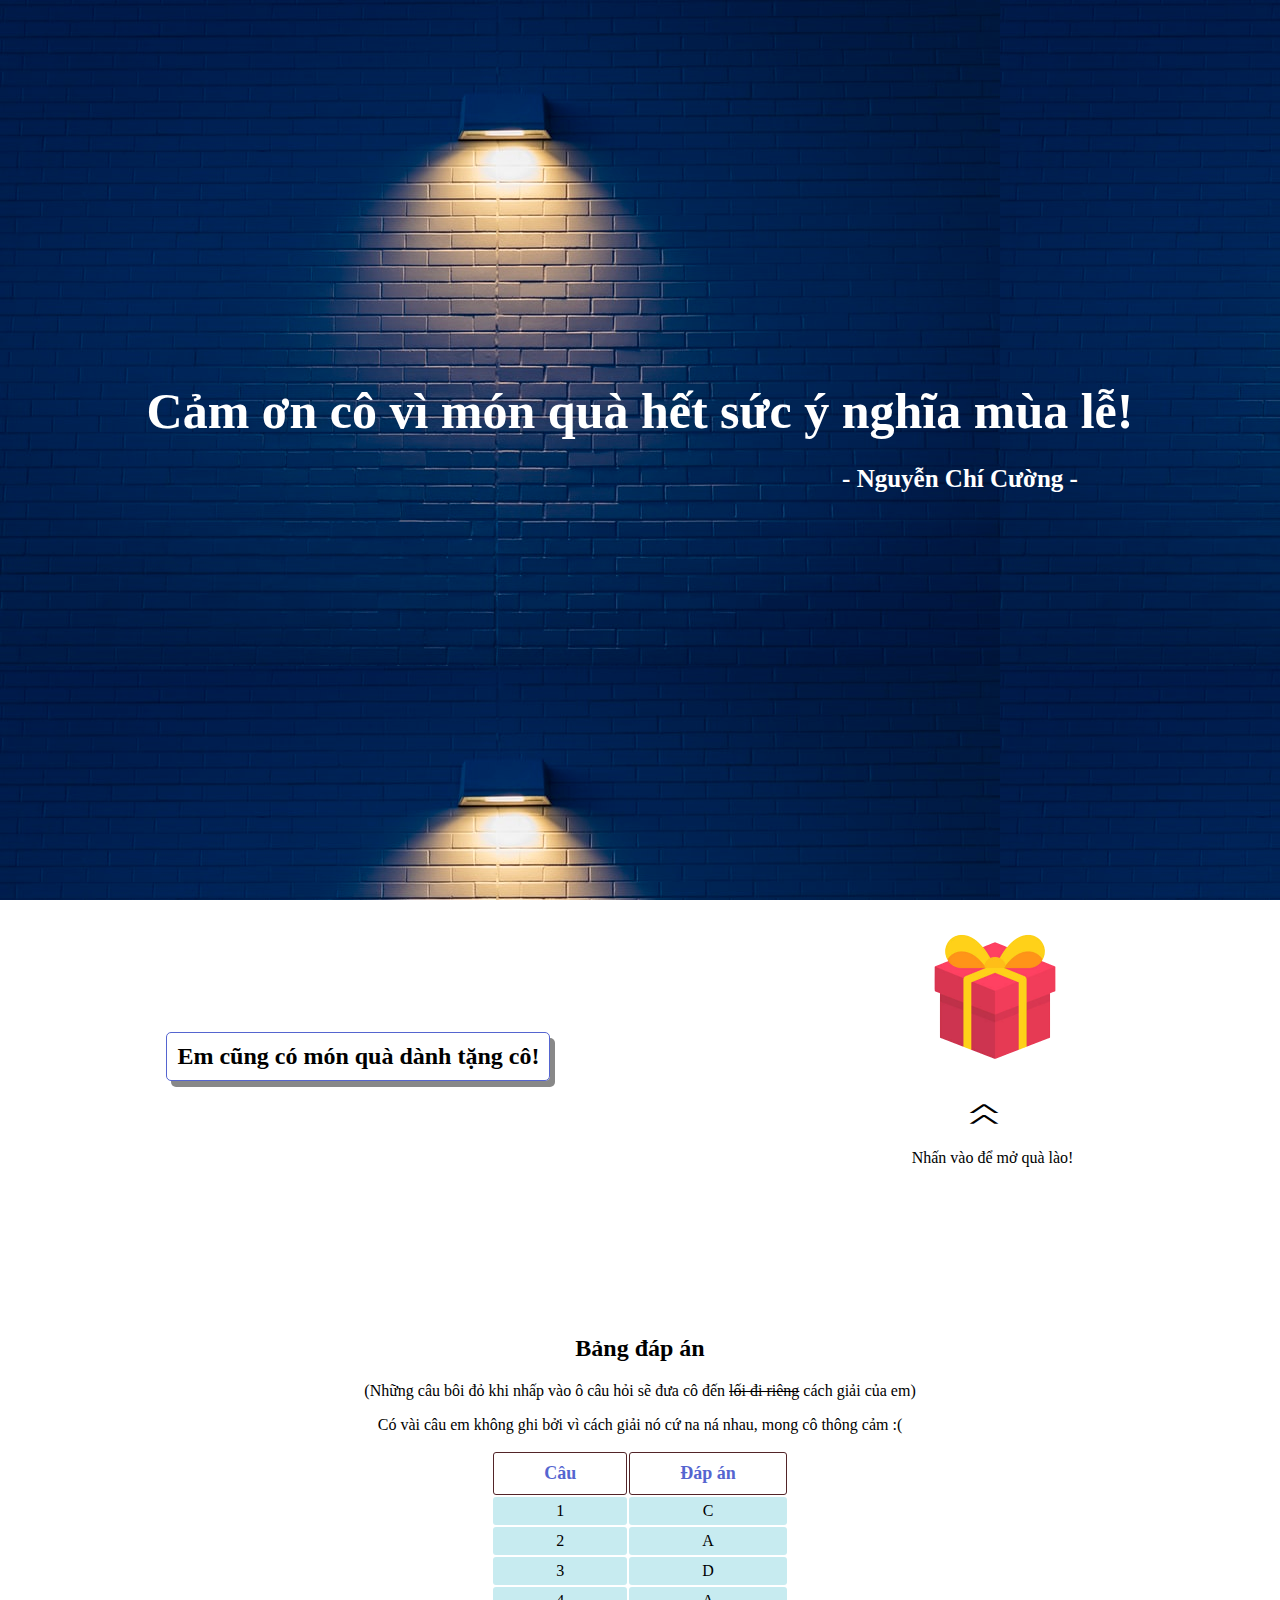
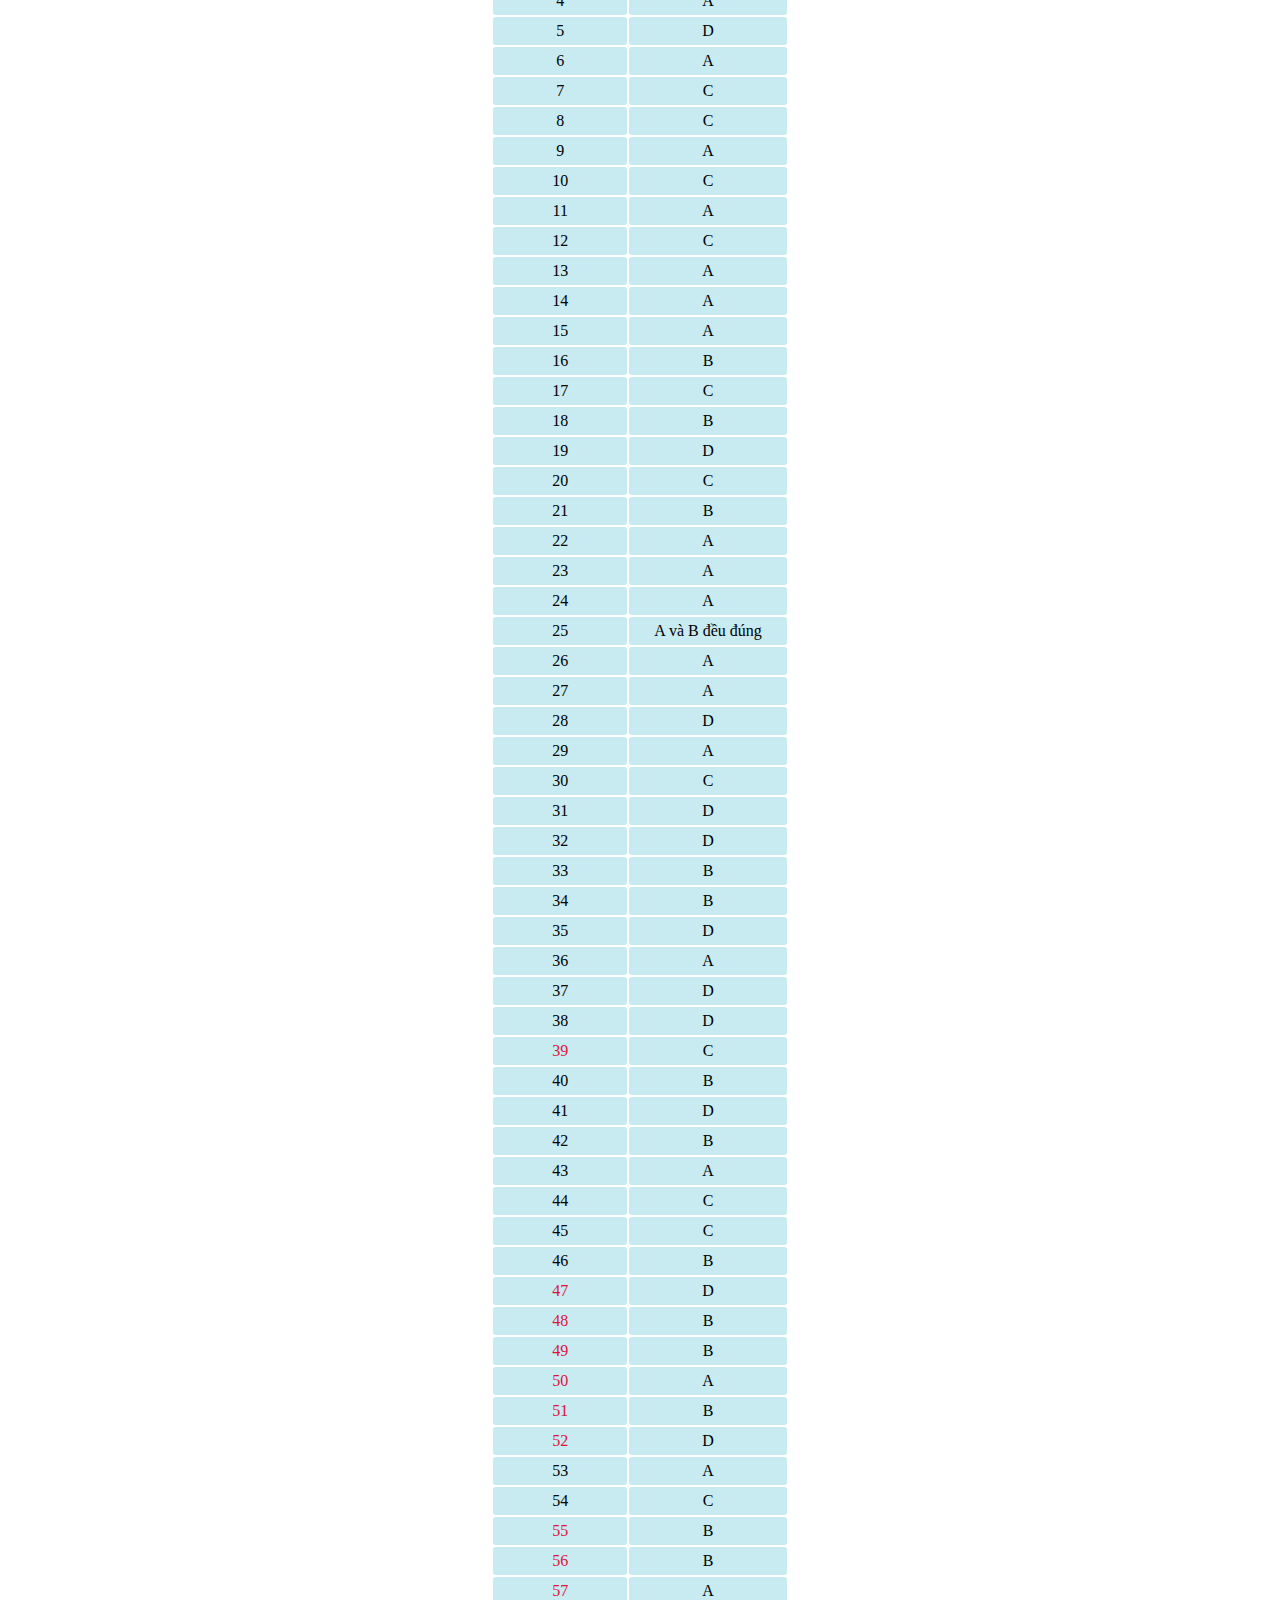
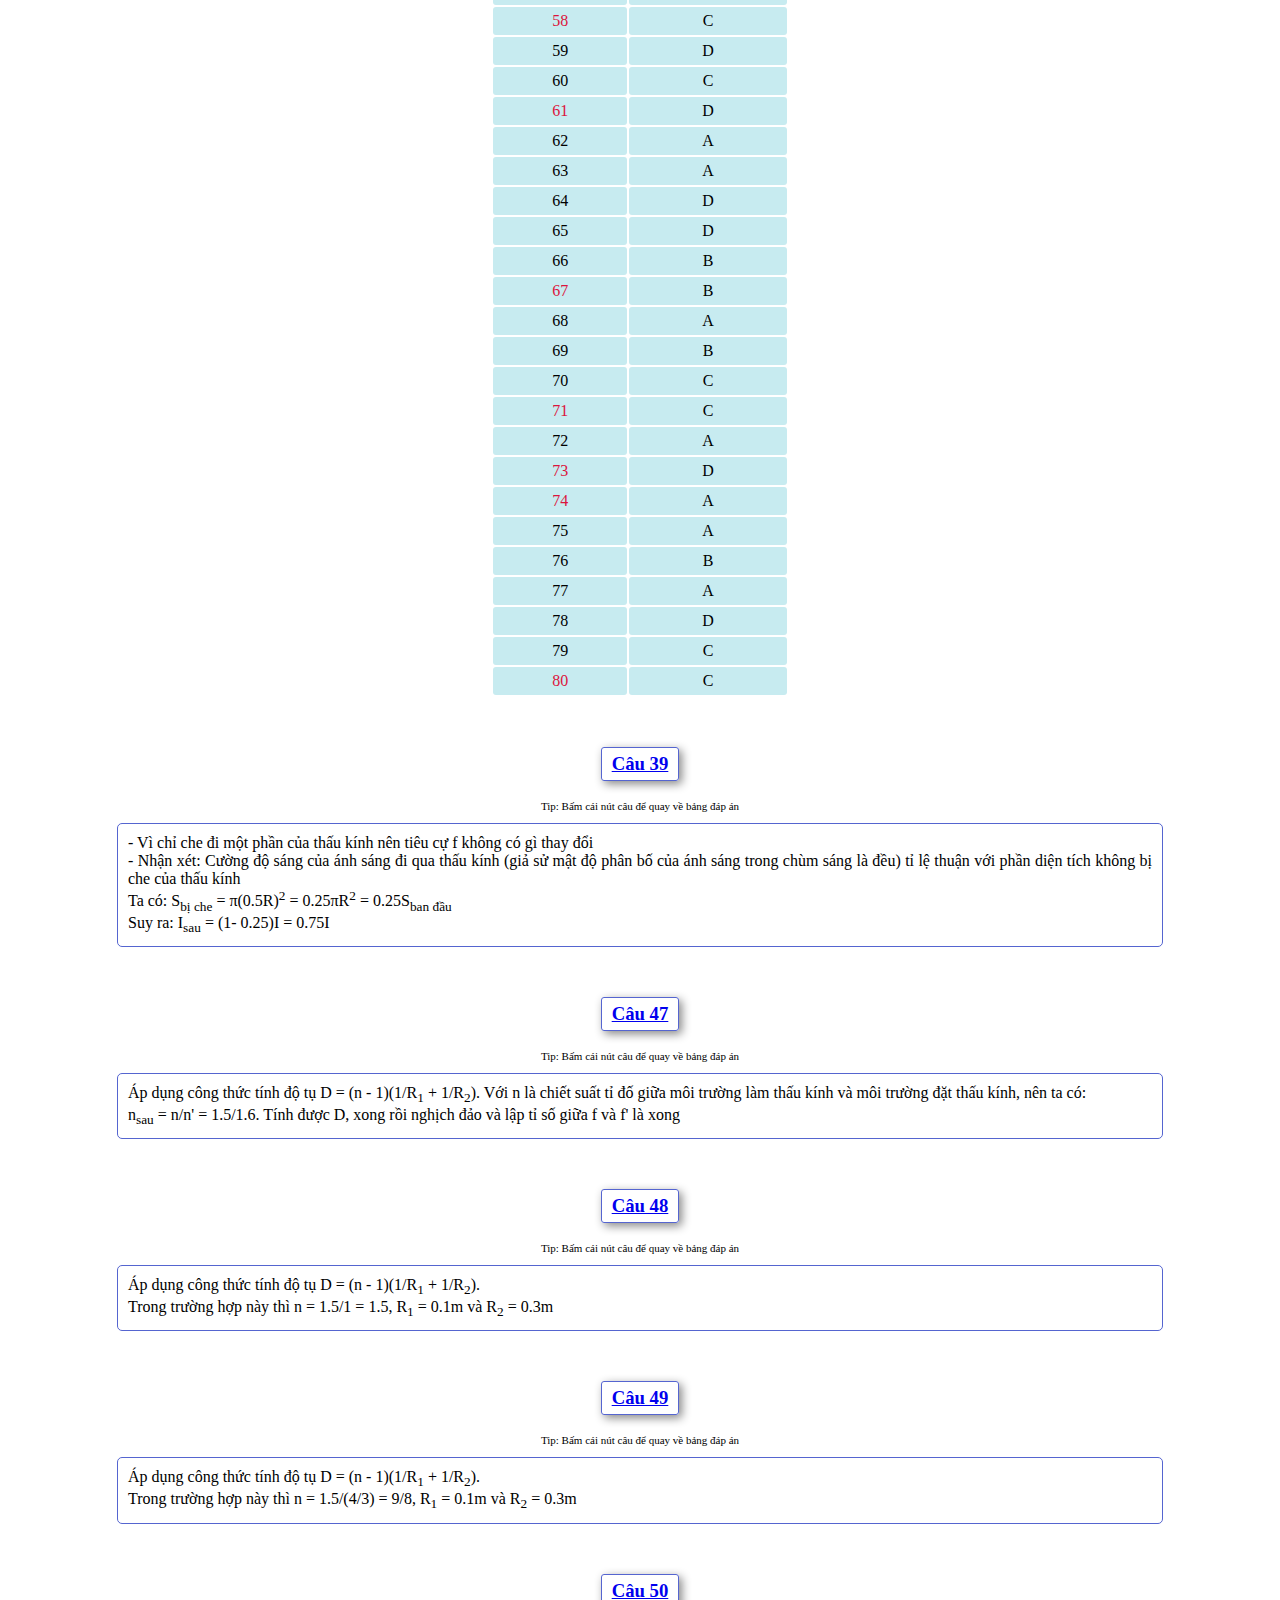
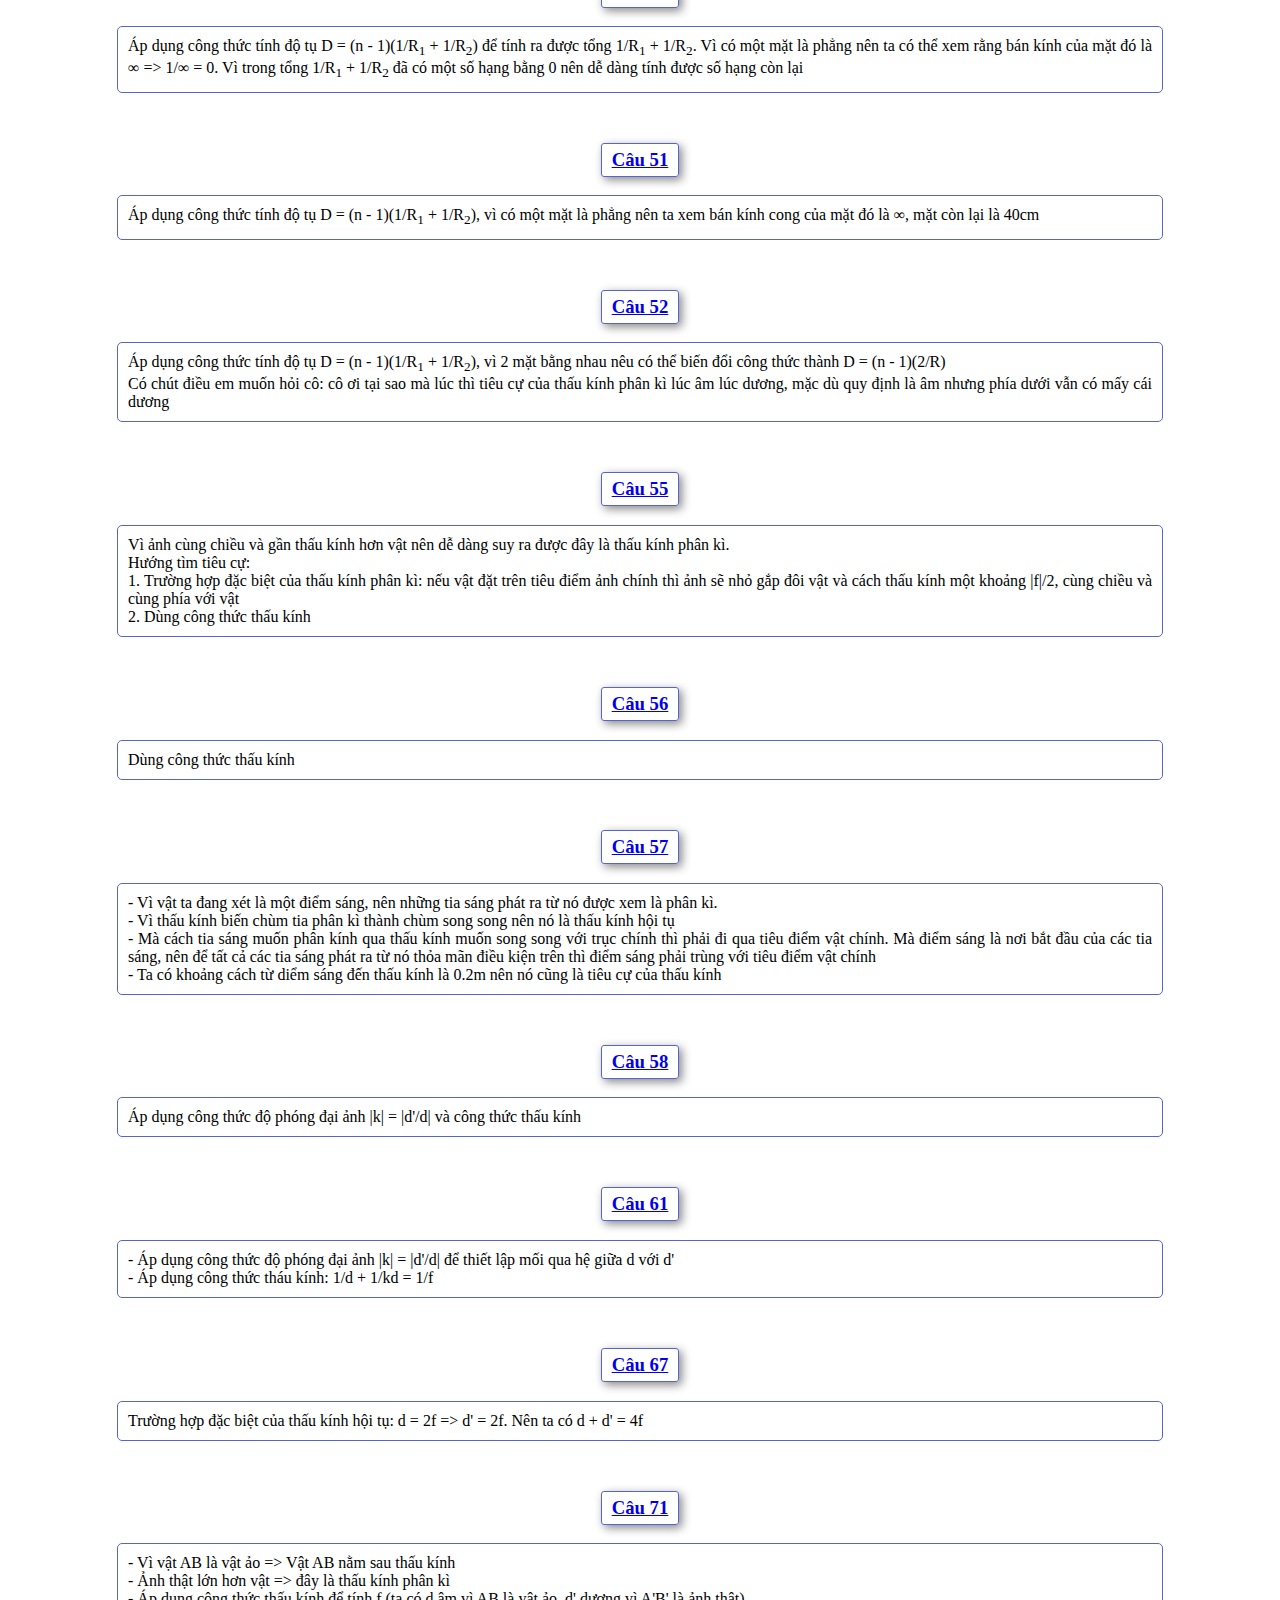
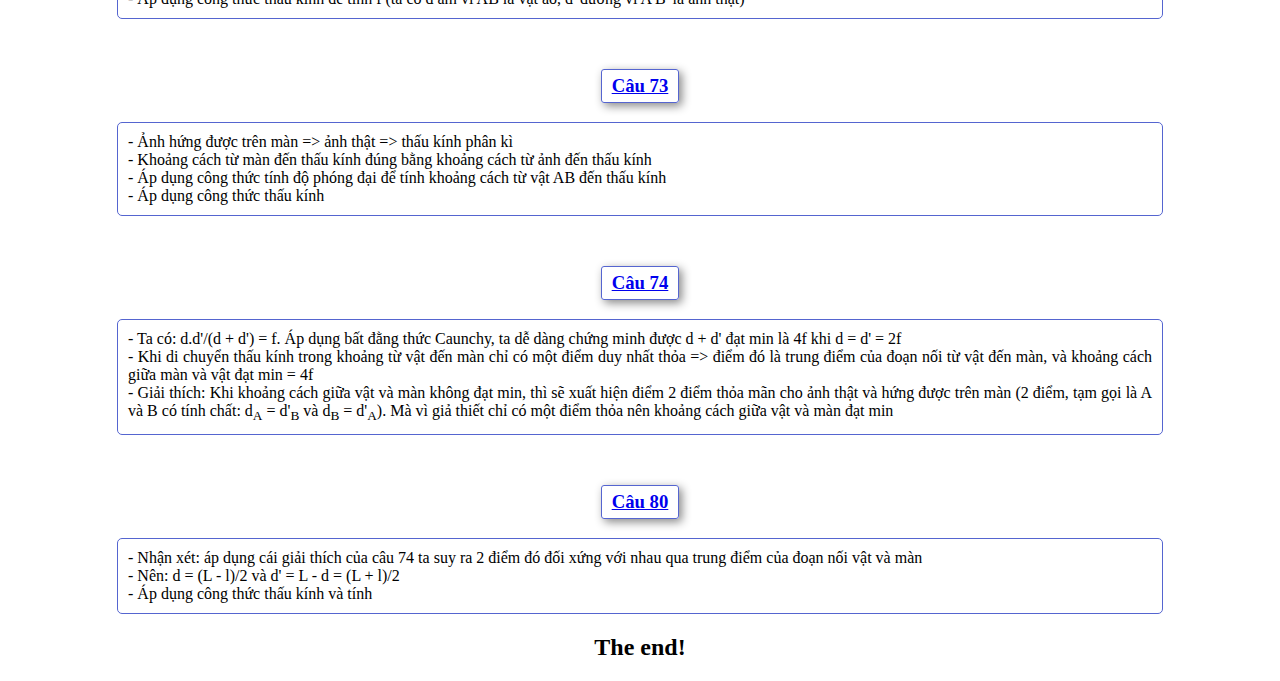
<file: index.html>
<!DOCTYPE html>
<html lang="en">

<head>
   <meta charset="UTF-8">
   <meta http-equiv="X-UA-Compatible" content="IE=edge">
   <meta name="viewport" content="width=device-width, initial-scale=1.0">
   <title>Đáp án bài tập lý</title>
   <link rel="stylesheet" href="./style.css">
</head>

<body>
   <div id="thanks">
      <h1>Cảm ơn cô vì món quà hết sức ý nghĩa mùa lễ!
         <br>
         <p>- Nguyễn Chí Cường -</p>
      </h1>
   </div>

   <div id="gift" class="dis-sel">
      <h2>Em cũng có món quà dành tặng cô!</h2>
      <p>Nhấn vào để mở quà lào!</p>
      <h3> >> </h3>
      <a href="./kiss.html" target="_blank">
         <img src="image\gift.jpg" alt="">
      </a>
   </div>

   <h2>Bảng đáp án</h2>
   <p>(Những câu bôi đỏ khi nhấp vào ô câu hỏi sẽ đưa cô đến <span style="text-decoration:line-through">lối đi
         riêng</span> cách
      giải của em)</p>
   <p>Có vài câu em không ghi bởi vì cách giải nó cứ na ná nhau, mong cô thông cảm :(</p>

   <table id="ans" align="center" class="dis-sel">
      <tr>
         <th>Câu</th>
         <th>Đáp án</th>
      </tr>
      <tr>
         <td>1</td>
         <td>C</td>
      </tr>
      <tr>
         <td>2</td>
         <td>A</td>
      </tr>
      <tr>
         <td>3</td>
         <td>D</td>
      </tr>
      <tr>
         <td>4</td>
         <td>A</td>
      </tr>
      <tr>
         <td>5</td>
         <td>D</td>
      </tr>
      <tr>
         <td>6</td>
         <td>A</td>
      </tr>
      <tr>
         <td>7</td>
         <td>C</td>
      </tr>
      <tr>
         <td>8</td>
         <td>C</td>
      </tr>
      <tr>
         <td>9</td>
         <td>A</td>
      </tr>
      <tr>
         <td>10</td>
         <td>C</td>
      </tr>
      <tr>
         <td>11</td>
         <td>A</td>
      </tr>
      <tr>
         <td>12</td>
         <td>C</td>
      </tr>
      <tr>
         <td>13</td>
         <td>A</td>
      </tr>
      <tr>
         <td>14</td>
         <td>A</td>
      </tr>
      <tr>
         <td>15</td>
         <td>A</td>
      </tr>
      <tr>
         <td>16</td>
         <td>B</td>
      </tr>
      <tr>
         <td>17</td>
         <td>C</td>
      </tr>
      <tr>
         <td>18</td>
         <td>B</td>
      </tr>
      <tr>
         <td>19</td>
         <td>D</td>
      </tr>
      <tr>
         <td>20</td>
         <td>C</td>
      </tr>
      <tr>
         <td>21</td>
         <td>B</td>
      </tr>
      <tr>
         <td>22</td>
         <td>A</td>
      </tr>
      <tr>
         <td>23</td>
         <td>A</td>
      </tr>
      <tr>
         <td>24</td>
         <td>A</td>
      </tr>
      <tr>
         <td>25</td>
         <td>A và B đều đúng</td>
      </tr>
      <tr>
         <td>26</td>
         <td>A</td>
      </tr>
      <tr>
         <td>27</td>
         <td>A</td>
      </tr>
      <tr>
         <td>28</td>
         <td>D</td>
      </tr>
      <tr>
         <td>29</td>
         <td>A</td>
      </tr>
      <tr>
         <td>30</td>
         <td>C</td>
      </tr>
      <tr>
         <td>31</td>
         <td>D</td>
      </tr>
      <tr>
         <td>32</td>
         <td>D</td>
      </tr>
      <tr>
         <td>33</td>
         <td>B</td>
      </tr>
      <tr>
         <td>34</td>
         <td>B</td>
      </tr>
      <tr>
         <td>35</td>
         <td>D</td>
      </tr>
      <tr>
         <td>36</td>
         <td>A</td>
      </tr>
      <tr>
         <td>37</td>
         <td>D</td>
      </tr>
      <tr>
         <td>38</td>
         <td>D</td>
      </tr>
      <tr>
         <td id="tq39"> <a href="#q39">39</a> </td>
         <td>C</td>
      </tr>
      <tr>
         <td>40</td>
         <td>B</td>
      </tr>
      <tr>
         <td>41</td>
         <td>D</td>
      </tr>
      <tr>
         <td>42</td>
         <td>B</td>
      </tr>
      <tr>
         <td>43</td>
         <td>A</td>
      </tr>
      <tr>
         <td>44</td>
         <td>C</td>
      </tr>
      <tr>
         <td>45</td>
         <td>C</td>
      </tr>
      <tr>
         <td>46</td>
         <td>B</td>
      </tr>
      <tr>
         <td><a href="#q47" id="tq47">47</a></td>
         <td>D</td>
      </tr>
      <tr>
         <td><a href="#q48" id="tq48">48</a></td>
         <td>B</td>
      </tr>
      <tr>
         <td><a href="#q49" id="tq49">49</a></td>
         <td>B</td>
      </tr>
      <tr>
         <td><a href="#q50" id="tq50">50</a></td>
         <td>A</td>
      </tr>
      <tr>
         <td><a href="#q51" id="tq51">51</a></td>
         <td>B</td>
      </tr>
      <tr>
         <td><a href="#q52" id="tq52">52</a></td>
         <td>D</td>
      </tr>
      <tr>
         <td>53</td>
         <td>A</td>
      </tr>
      <tr>
         <td>54</td>
         <td>C</td>
      </tr>
      <tr>
         <td><a href="#q55" id="tq55">55</a></td>
         <td>B</td>
      </tr>
      <tr>
         <td><a href="#q56" id="tq56">56</a></td>
         <td>B</td>
      </tr>
      <tr>
         <td><a href="#q57" id="tq57">57</a></td>
         <td>A</td>
      </tr>
      <tr>
         <td><a href="#q58" id="tq58">58</a></td>
         <td>C</td>
      </tr>
      <tr>
         <td>59</td>
         <td>D</td>
      </tr>
      <tr>
         <td>60</td>
         <td>C</td>
      </tr>
      <tr>
         <td><a href="#q61" id="tq61">61</a></td>
         <td>D</td>
      </tr>
      <tr>
         <td>62</td>
         <td>A</td>
      </tr>
      <tr>
         <td>63</td>
         <td>A</td>
      </tr>
      <tr>
         <td>64</td>
         <td>D</td>
      </tr>
      <tr>
         <td>65</td>
         <td>D</td>
      </tr>
      <tr>
         <td>66</td>
         <td>B</td>
      </tr>
      <tr>
         <td><a href="#q67" id="tq67">67</a></td>
         <td>B</td>
      </tr>
      <tr>
         <td>68</td>
         <td>A</td>
      </tr>
      <tr>
         <td>69</td>
         <td>B</td>
      </tr>
      <tr>
         <td>70</td>
         <td>C</td>
      </tr>
      <tr>
         <td><a href="#q71" id="tq71">71</a></td>
         <td>C</td>
      </tr>
      <tr>
         <td>72</td>
         <td>A</td>
      </tr>
      <tr>
         <td><a href="#q73" id="tq73">73</a></td>
         <td>D</td>
      </tr>
      <tr>
         <td><a href="#q74" id="tq74">74</a></td>
         <td>A</td>
      </tr>
      <tr>
         <td>75</td>
         <td>A</td>
      </tr>
      <tr>
         <td>76</td>
         <td>B</td>
      </tr>
      <tr>
         <td>77</td>
         <td>A</td>
      </tr>
      <tr>
         <td>78</td>
         <td>D</td>
      </tr>
      <tr>
         <td>79</td>
         <td>C</td>
      </tr>
      <tr>
         <td><a href="#q80" id="tq80">80</a></td>
         <td>C</td>
      </tr>
   </table>

   <div class="solve">
      <h3 id="q39" class="question"> <a href="#tq39">Câu 39</a></h3>
      <p class="tip">Tip: Bấm cái nút câu để quay về bảng đáp án</p>
      <p class="ans">
         - Vì chỉ che đi một phần của thấu kính nên tiêu cự f không có gì thay đổi
         <br>
         - Nhận xét: Cường độ sáng của ánh sáng đi qua thấu kính (giả sử mật độ phân bố của ánh sáng trong chùm sáng là
         đều) tỉ lệ thuận với phần diện tích không bị che của thấu kính
         <br>
         Ta có: S<sub>bị che</sub> = π(0.5R)<sup>2</sup> = 0.25πR<sup>2</sup> = 0.25S<sub>ban đầu</sub>
         <br>
         Suy ra: I<sub>sau</sub> = (1- 0.25)I = 0.75I
      </p>
   </div>

   <div class="solve">
      <h3 id="q47" class="question"> <a href="#tq47">Câu 47</a></h3>
      <p class="tip">Tip: Bấm cái nút câu để quay về bảng đáp án</p>
      <p class="ans">
         Áp dụng công thức tính độ tụ D = (n - 1)(1/R<sub>1</sub> + 1/R<sub>2</sub>). Với n là chiết suất tỉ đố giữa môi
         trường làm thấu kính và môi trường đặt thấu kính, nên ta có:
         <br>
         n<sub>sau</sub> = n/n' = 1.5/1.6. Tính được D, xong rồi nghịch đảo và lập tỉ số giữa f và f' là xong
      </p>
   </div>

   <div class="solve">
      <h3 id="q48" class="question"> <a href="#tq48">Câu 48</a></h3>
      <p class="tip">Tip: Bấm cái nút câu để quay về bảng đáp án</p>
      <p class="ans">
         Áp dụng công thức tính độ tụ D = (n - 1)(1/R<sub>1</sub> + 1/R<sub>2</sub>).
         <br>
         Trong trường hợp này thì n = 1.5/1 = 1.5, R<sub>1</sub> = 0.1m và R<sub>2</sub> = 0.3m
      </p>
   </div>

   <div class="solve">
      <h3 id="q49" class="question"> <a href="#tq49">Câu 49</a></h3>
      <p class="tip">Tip: Bấm cái nút câu để quay về bảng đáp án</p>
      <p class="ans">
         Áp dụng công thức tính độ tụ D = (n - 1)(1/R<sub>1</sub> + 1/R<sub>2</sub>).
         <br>
         Trong trường hợp này thì n = 1.5/(4/3) = 9/8, R<sub>1</sub> = 0.1m và R<sub>2</sub> = 0.3m
      </p>
   </div>

   <div class="solve">
      <h3 id="q50" class="question"> <a href="#tq50">Câu 50</a></h3>

      <p class="ans">
         Áp dụng công thức tính độ tụ D = (n - 1)(1/R<sub>1</sub> + 1/R<sub>2</sub>) để tính ra được tổng
         1/R<sub>1</sub> + 1/R<sub>2</sub>. Vì có một mặt là phẳng nên ta có thể xem rằng bán kính của mặt đó là ∞ =>
         1/∞ = 0. Vì trong tổng 1/R<sub>1</sub> + 1/R<sub>2</sub> đã có một số hạng bằng 0 nên dễ dàng tính được số hạng
         còn lại
         <br>
      </p>
   </div>

   <div class="solve">
      <h3 id="q51" class="question"> <a href="#tq51">Câu 51</a></h3>
      <p class="ans">
         Áp dụng công thức tính độ tụ D = (n - 1)(1/R<sub>1</sub> + 1/R<sub>2</sub>), vì có một mặt là phẳng nên ta xem
         bán kính cong của mặt đó là ∞, mặt còn lại là 40cm
         <br>
      </p>
   </div>

   <div class="solve">
      <h3 id="q52" class="question"> <a href="#tq52">Câu 52</a></h3>
      <p class="ans">
         Áp dụng công thức tính độ tụ D = (n - 1)(1/R<sub>1</sub> + 1/R<sub>2</sub>), vì 2 mặt bằng nhau nêu có thể biến
         đổi công thức thành D = (n - 1)(2/R)
         <br>
         Có chút điều em muốn hỏi cô: cô ơi tại sao mà lúc thì tiêu cự của thấu kính phân kì lúc âm lúc dương, mặc dù
         quy định là âm nhưng phía dưới vẫn có mấy cái dương
      </p>
   </div>

   <div class="solve">
      <h3 id="q55" class="question"> <a href="#tq55">Câu 55</a></h3>
      <p class="ans">
         Vì ảnh cùng chiều và gần thấu kính hơn vật nên dễ dàng suy ra được đây là thấu kính phân kì.
         <br>
         Hướng tìm tiêu cự:
         <br>
         1. Trường hợp đặc biệt của thấu kính phân kì: nếu vật đặt trên tiêu điểm ảnh chính thì ảnh sẽ nhỏ gắp đôi vật
         và cách thấu kính một khoảng |f|/2, cùng chiều và cùng phía với vật
         <br>
         2. Dùng công thức thấu kính
      </p>
   </div>

   <div class="solve">
      <h3 id="q56" class="question"> <a href="#tq56">Câu 56</a></h3>
      <p class="ans">
         Dùng công thức thấu kính
      </p>
   </div>

   <div class="solve">
      <h3 id="q57" class="question"> <a href="#tq57">Câu 57</a></h3>
      <p class="ans">
         - Vì vật ta đang xét là một điểm sáng, nên những tia sáng phát ra từ nó được xem là phân kì.
         <br>
         - Vì thấu kính biến chùm tia phân kì thành chùm song song nên nó là thấu kính hội tụ
         <br>
         - Mà cách tia sáng muốn phân kính qua thấu kính muốn song song với trục chính thì phải đi qua tiêu điểm vật
         chính. Mà điểm sáng là nơi bắt đầu của các tia sáng, nên để tất cả các tia sáng phát ra từ nó thỏa mãn điều
         kiện trên thì điểm sáng phải trùng với tiêu điểm vật chính
         <br>
         - Ta có khoảng cách từ diểm sáng đến thấu kính là 0.2m nên nó cũng là tiêu cự của thấu kính
      </p>
   </div>

   <div class="solve">
      <h3 id="q58" class="question"> <a href="#tq58">Câu 58</a></h3>
      <p class="ans">
         Áp dụng công thức độ phóng đại ảnh |k| = |d'/d| và công thức thấu kính
      </p>
   </div>

   <div class="solve">
      <h3 id="q61" class="question"> <a href="#tq61">Câu 61</a></h3>
      <p class="ans">
         - Áp dụng công thức độ phóng đại ảnh |k| = |d'/d| để thiết lập mối qua hệ giữa d với d'
         <br>
         - Áp dụng công thức tháu kính: 1/d + 1/kd = 1/f
      </p>
   </div>

   <div class="solve">
      <h3 id="q67" class="question"> <a href="#tq67">Câu 67</a></h3>
      <p class="ans">
         Trường hợp đặc biệt của thấu kính hội tụ: d = 2f => d' = 2f. Nên ta có d + d' = 4f
      </p>
   </div>

   <div class="solve">
      <h3 id="q71" class="question"> <a href="#tq71">Câu 71</a></h3>
      <p class="ans">
         - Vì vật AB là vật ảo => Vật AB nằm sau thấu kính
         <br>
         - Ảnh thật lớn hơn vật => đây là thấu kính phân kì
         <br>
         - Áp dụng công thức thấu kính để tính f (ta có d âm vì AB là vật ảo, d' dương vì A'B' là ảnh thật)
      </p>
   </div>

   <div class="solve">
      <h3 id="q73" class="question"> <a href="#tq73">Câu 73</a></h3>
      <p class="ans">
         - Ảnh hứng được trên màn => ảnh thật => thấu kính phân kì
         <br>
         - Khoảng cách từ màn đến thấu kính đúng bằng khoảng cách từ ảnh đến thấu kính
         <br>
         - Áp dụng công thức tính độ phóng đại để tính khoảng cách từ vật AB đến thấu kính
         <br>
         - Áp dụng công thức thấu kính
      </p>
   </div>

   <div class="solve">
      <h3 id="q74" class="question"> <a href="#tq74">Câu 74</a></h3>
      <p class="ans">
         - Ta có: d.d'/(d + d') = f. Áp dụng bất đằng thức Caunchy, ta dễ dàng chứng minh được d + d' đạt min là 4f khi
         d = d' = 2f
         <br>
         - Khi di chuyển thấu kính trong khoảng từ vật đến màn chỉ có một điểm duy nhất thỏa => điểm đó là trung điểm
         của đoạn nối từ vật đến màn, và khoảng cách giữa màn và vật đạt min = 4f
         <br>
         - Giải thích: Khi khoảng cách giữa vật và màn không đạt min, thì sẽ xuất hiện điểm 2 điểm thỏa mãn cho ảnh thật
         và hứng được trên màn (2 điểm, tạm gọi là A và B có tính chất: d<sub>A</sub> = d'<sub>B</sub> và d<sub>B</sub>
         = d'<sub>A</sub>). Mà vì giả thiết chỉ có một điểm thỏa nên khoảng cách giữa vật và màn đạt min
      </p>
   </div>

   <div class="solve">
      <h3 id="q80" class="question"> <a href="#tq80">Câu 80</a></h3>
      <p class="ans">
         - Nhận xét: áp dụng cái giải thích của câu 74 ta suy ra 2 điểm đó đối xứng với nhau qua trung điểm của đoạn nối
         vật và màn
         <br>
         - Nên: d = (L - l)/2 và d' = L - d = (L + l)/2
         <br>
         - Áp dụng công thức thấu kính và tính
      </p>
   </div>

   <h2>The end!</h2>
</body>

</html>
</file>
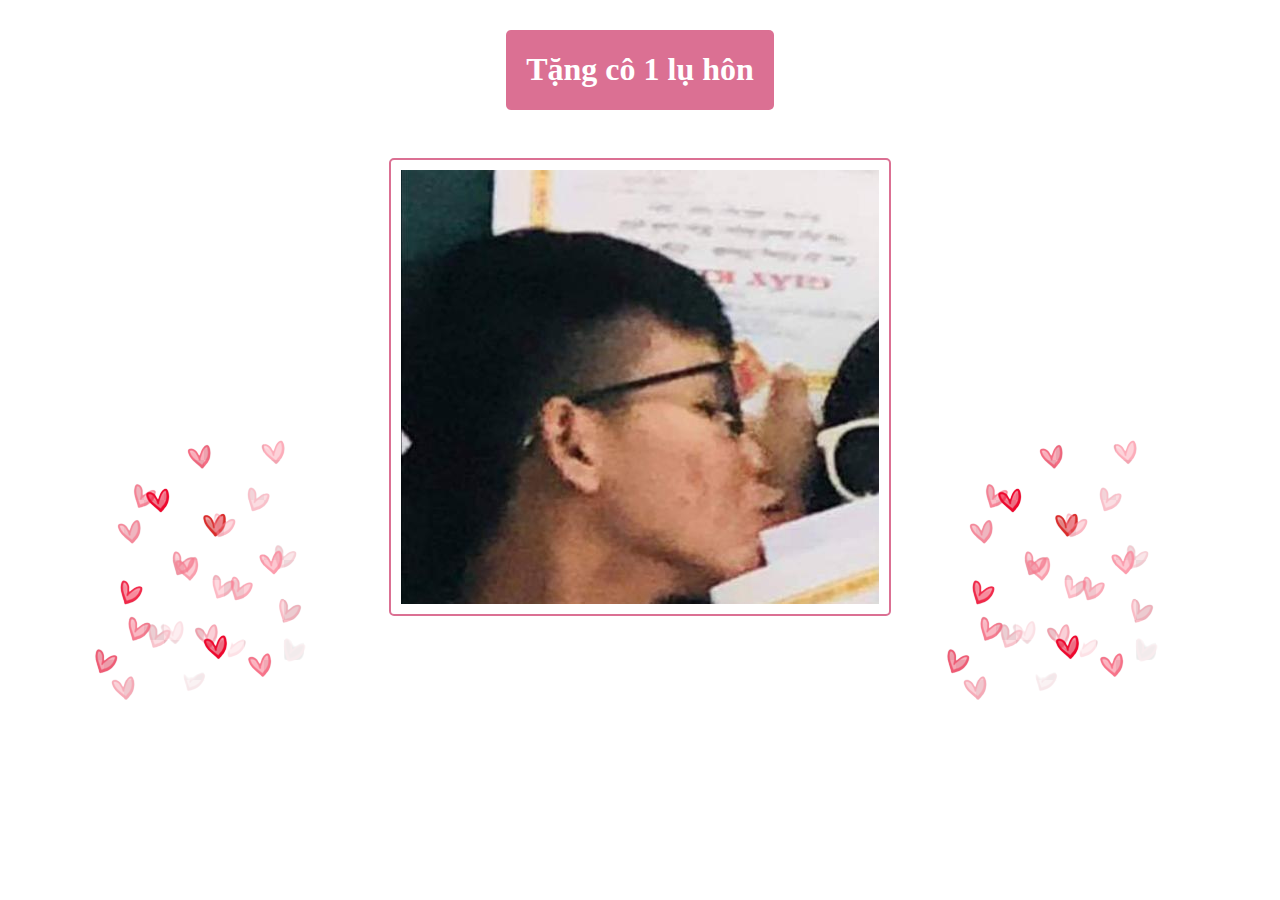
<file: kiss.html>
<!DOCTYPE html>
<html lang="en">

<head>
   <meta charset="UTF-8">
   <meta http-equiv="X-UA-Compatible" content="IE=edge">
   <meta name="viewport" content="width=device-width, initial-scale=1.0">
   <title>Nụ hôn dành tặng cô</title>
   <link rel="stylesheet" href="style.css">
</head>

<body style="overflow: hidden;">
   <div id="kiss">
      <h1>Tặng cô 1 lụ hôn</h1>
   </div>
   <br>

   <img src="./image/kiss.jpg" alt="" id="kiss-img">
   <img src="./image/heart.png" alt="" class="kiss-h" style="left:5%;">
   <img src="./image/heart.png" alt="" class="kiss-h" style="right: 5%;">

</body>

</html>
</file>
<file: style.css>
body {
   font-family: Segoe UI;
   text-align: center;
   margin: 0;
   overflow-x: hidden;
   /* Hide horizontal scrollbar */
}

@keyframes fade {
   from {
      opacity: 0;
   }

   to {
      opacity: 1;
   }
}

@keyframes moveup {
   from {
      bottom: -40%;
   }
}

a:visited {
   color: initial;
}

.dis-sel {
   user-select: none;
   /* supported by Chrome and Opera */
   -webkit-user-select: none;
   /* Safari */
   -khtml-user-select: none;
   /* Konqueror HTML */
   -moz-user-select: none;
   /* Firefox */
   -ms-user-select: none;
   /* Internet Explorer/Edge */
}

#thanks {
   position: relative;
   width: 100vw;
   height: 100vh;
   display: flex;
   justify-content: center;
   background-image: url("image/bg.jpg");
   background-attachment: fixed;
}

#thanks h1 {
   color: white;
   margin: auto;
   font-size: 50px;
}

#thanks h1 p {
   font-family: Tahoma;
   color: white;
   margin-top: 25px;
   margin-left: 50vw;
   font-size: 25px;
}

#gift {
   width: 100vw;
   height: 35vh;
   text-align: center;
}

#gift h2 {
   margin-top: 100px;
   margin-right: 700px;
   border: 1px solid #5565d0;
   padding: 0px;
   width: fit-content;
   position: relative;
   left: 13%;
   top: 10%;
   padding: 10px;
   box-shadow: 5px 6px #888888;
   border-radius: 5px;
}


#gift a {
   z-index: 10;
   position: absolute;
   width: 200px;
   height: 200px;
   top: 83%;
   left: 58.2%;
}

#gift a img {
   transform: scale(0.5, 0.5);
   transition: transform 1s;
}

#gift a img:hover {
   transform: scale(0.6, 0.6);
}

@keyframes mygift {
   from {
      margin-top: 120px;
   }
}

#gift p {
   margin-top: 100px;
   margin-left: 705px;
   animation: mygift 1s 7;
}

#gift h3 {
   transform: rotate(-90deg) scale(1, 3);
   margin-top: -80px;
   margin-left: 690px;
}

#kiss {
   background: palevioletred;
   border-radius: 5px;
   color: white;
   width: fit-content;
   padding-left: 20px;
   padding-right: 20px;
   margin-left: auto;
   margin-right: auto;
   margin-top: 30px;
   display: flex;
   transition: box-shadow 1s;
}

#kiss:hover {
   box-shadow: -5px 5px 10px #888888;
}

#kiss-img {
   border: 2px solid palevioletred;
   border-radius: 5px;
   padding: 10px;
   margin-top: 30px;
   animation: fade 3s;
   animation-delay: initial;
   transition: box-shadow 1s;
}



#kiss-img:hover {
   box-shadow: 10px 10px 10px #888888;
}

.kiss-h {
   position: absolute;
   animation: moveup 4s;
   bottom: 20%;
}

#ans th {
   text-align: center;
   font-size: 18px;
   padding: 10px 50px;
   color: #5565d0;
   border: 1px solid rgb(82, 36, 40);
   border-radius: 3px;
}

#ans td {
   color: black;
   background: #c7ebf0;
   border-radius: 3px;
   padding: 5px;
   transition: transform 0.3s;
}

#ans td a {
   text-decoration: none;
   color: crimson
}

#ans td:hover {
   transform: scale(1.2, 1.2);
   border: 2px solid #5565d0;
}

.question {
   border: 1px solid #5565d0;
   width: fit-content;
   margin-left: auto;
   margin-right: auto;
   margin-top: 50px;
   border-radius: 3px;
   padding: 5px 10px;
   box-shadow: 3px 3px 10px #888888;
   transition: transform 0.75s;
}

.question:hover {
   transform: scale(1.2, 1.2);
}

.ans {
   width: 80vw;
   margin: auto;
   text-align: justify;
   border: 1px solid #5565d0;
   padding: 10px;
   border-radius: 5px;
}

.solve .tip {
   font-size: 11px;
}
</file>
